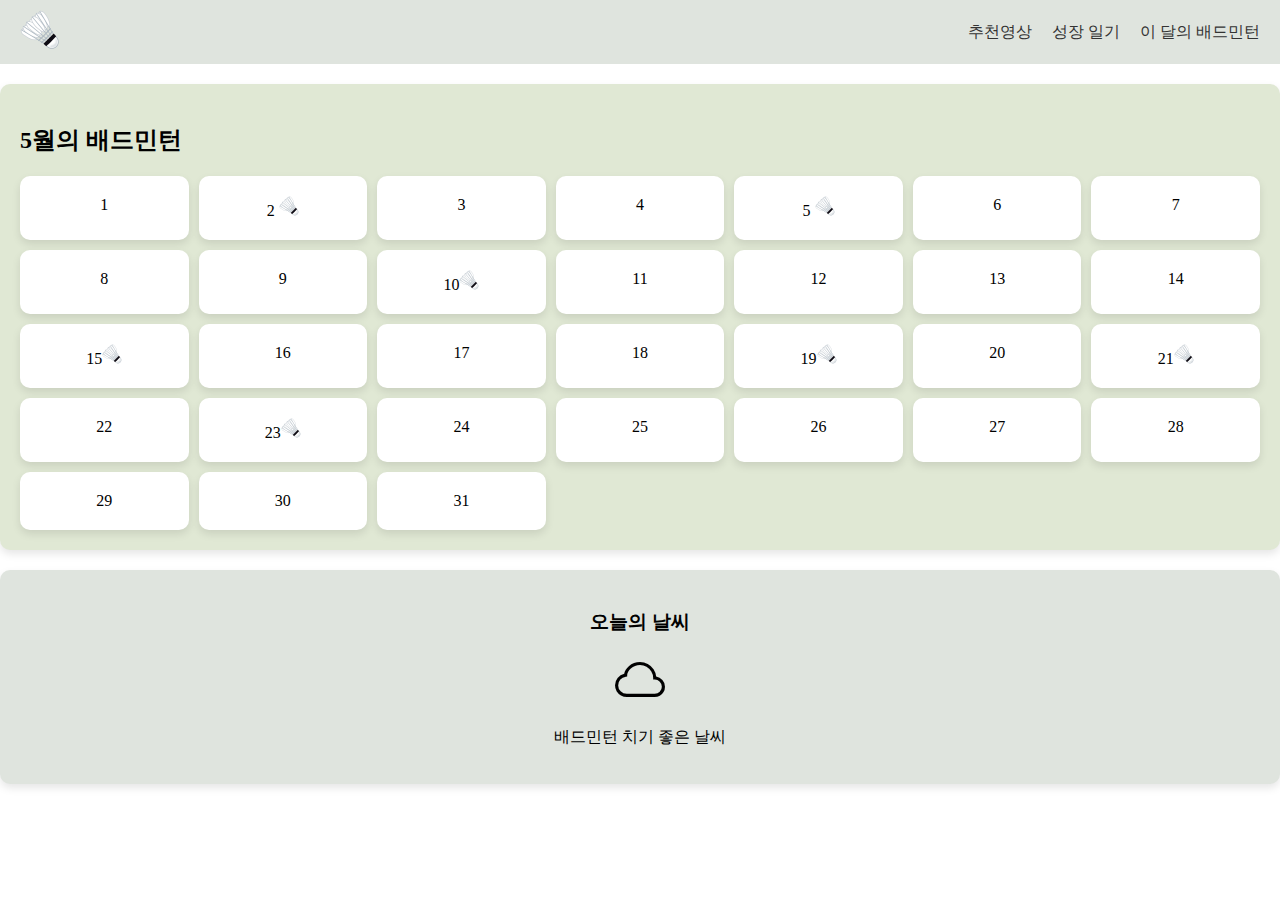
<file: Badminton/y0urbadmint0n/index.html>
<!DOCTYPE html>
<html lang="ko">
<head>
    <meta charset="UTF-8">
    <meta name="viewport" content="width=device-width, initial-scale=1.0">
    <title>y0urBadmint0n</title>
    <link rel="stylesheet" href="main1.css">
    <link rel="stylesheet" href="https://cdn.jsdelivr.net/npm/bootstrap-icons@1.11.3/font/bootstrap-icons.min.css">
    <link rel="icon" type="images/png" href="images/wsm1.png"> <!--아이콘 설정-->
</head> 
<body>
    <header>
        <nav class="nav">
            <!-- 로고 -->
            <a href="/" class="nav-logo">
                <img src="images/wsm1.png" alt="사진불러오기실패">
            </a>
            <!-- 네비게이션 바 --> 
            <ul class="nav-list">
                <!-- 추천 영상, 성장 일기, 이 달의 배드민턴 -->
                <li class="nav-item"><a href="main2.html" class="nav-link">추천영상</a></li>
                <li class="nav-item"><a href="main3.html" class="nav-link">성장 일기</a></li>
                <li class="nav-item"><a href="index.html" class="nav-link">이 달의 배드민턴</a></li>
            </ul>
            <!-- 햄버거 메뉴 or 닫기버튼 -->
            <div class="nav-toggle" id="nav-toggle">
                <i class="bi bi-list"></i>
            </div>
            <!-- 네비게이션 드롭다운 -->
            <div class="nav-dropdown" id="nav-dropdown">
                <ul>
                    <li><a href="main2.html">추천 영상</a></li>
                    <li><a href="main3.html">성장 일기</a></li>
                    <li><a href="index.html">이 달의 배드민턴</a></li>
                </ul>
                <div class="nav-close" id="nav-close">
                    <i class="bi bi-x"></i>
                </div>
            </div>
        </nav>
    </header>
    
    <main>
        <section class="calendar">
            <h2>5월의 배드민턴</h2>
            <div class="calendar-grid">
                <div class="day" data-date="2024-05-01">1</div>
                <div class="day" data-date="2024-05-02">2 <img src="images/wsm1.png" alt="" width="20" height="20"></div>
                <div class="day" data-date="2024-05-03">3</div>
                <div class="day" data-date="2024-05-04">4</div>
                <div class="day" data-date="2024-05-05">5 <img src="images/wsm1.png" alt="" width="20" height="20"></div>
                <div class="day" data-date="2024-05-06">6</div>
                <div class="day" data-date="2024-05-07">7</div>
                <div class="day" data-date="2024-05-08">8</div>
                <div class="day" data-date="2024-05-09">9</div>
                <div class="day" data-date="2024-05-10">10<img src="images/wsm1.png" alt="" width="20" height="20"></div>
                <div class="day" data-date="2024-05-11">11</div>
                <div class="day" data-date="2024-05-12">12</div>
                <div class="day" data-date="2024-05-13">13</div>
                <div class="day" data-date="2024-05-14">14</div>
                <div class="day" data-date="2024-05-15">15<img src="images/wsm1.png" alt="" width="20" height="20"></div>
                <div class="day" data-date="2024-05-16">16</div>
                <div class="day" data-date="2024-05-17">17</div>
                <div class="day" data-date="2024-05-18">18</div>
                <div class="day" data-date="2024-05-19">19<img src="images/wsm1.png" alt="" width="20" height="20"></div>
                <div class="day" data-date="2024-05-20">20</div>
                <div class="day" data-date="2024-05-21">21<img src="images/wsm1.png" alt="" width="20" height="20"></div>
                <div class="day" data-date="2024-05-22">22</div>
                <div class="day" data-date="2024-05-23">23<img src="images/wsm1.png" alt="" width="20" height="20"></div>
                <div class="day" data-date="2024-05-24">24</div>
                <div class="day" data-date="2024-05-25">25</div>
                <div class="day" data-date="2024-05-26">26</div>
                <div class="day" data-date="2024-05-27">27</div>
                <div class="day" data-date="2024-05-28">28</div>
                <div class="day" data-date="2024-05-29">29</div>
                <div class="day" data-date="2024-05-30">30</div>
                <div class="day" data-date="2024-05-31">31</div>
            </div>
            <div class="week-navigation">
                <button id="prev-week">이전</button>    <!--이전 주-->
                <button id="next-week">다음</button>    <!--다음 주-->
            </div>
        </section>
        
        <section class="weather">
            <h3>오늘의 날씨</h3>
            <div class="weather-icon">
                <i class="bi bi-cloud"></i>
            </div>
            <p>배드민턴 치기 좋은 날씨</p>
        </section>
    </main>

    <script>
        const navToggle = document.getElementById('nav-toggle');    // 햄버거 메뉴 요소 선택
        const navDropdown = document.getElementById('nav-dropdown');    // 드롭다운 메뉴 요소 선택
        const navClose = document.getElementById('nav-close');      // 닫기 버튼 선택
    
        navToggle.addEventListener('click', () => { //햄버거 메뉴 클릭시
            navDropdown.style.display = 'flex';
            navDropdown.style.width = '100%';
            navDropdown.style.height = '100vh';
        });
    
        navClose.addEventListener('click', () => {  //닫기 버튼 클릭시
            navDropdown.style.display = 'none';
        });
    
        // 핸드폰 화면에서의 일주일 전환 기능
        let currentWeek = 0;
        const days = document.querySelectorAll('.calendar-grid .day');
        const daysPerWeek = 7;
    
        function showWeek(week) {   // 주 표시 함수
            days.forEach((day, index) => {
                day.classList.toggle('visible', Math.floor(index / daysPerWeek) === week);
            });
        }
    
        document.getElementById('prev-week').addEventListener('click', () => {  // 이전 주 버튼 클릭시
            if (currentWeek > 0) {
                currentWeek--;
                showWeek(currentWeek);
            }
        });
    
        document.getElementById('next-week').addEventListener('click', () => {  //다음 주 버튼 클릭 시 ㄴ
            if (currentWeek < Math.floor(days.length / daysPerWeek)) {
                currentWeek++;
                showWeek(currentWeek);
            }
        });
    
        showWeek(currentWeek);

        // 날짜 클릭 시 main3.html로 이동
        days.forEach(day => {
            day.addEventListener('click', () => {
                const date = day.getAttribute('data-date');
                window.location.href = `main3.html?date=${date}`;
            });
        });
    </script>
    
</body>
</html>
</file>
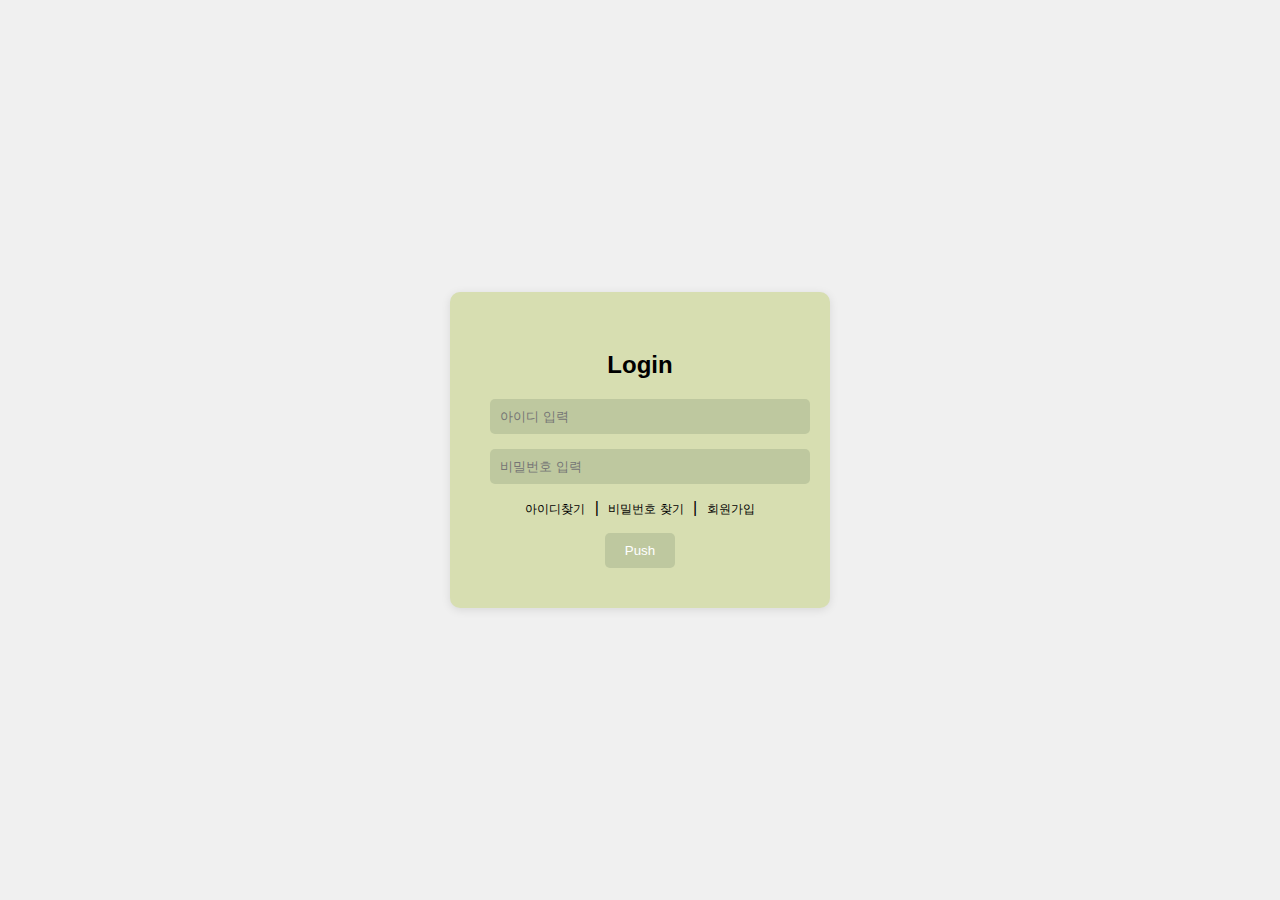
<file: Badminton/WSM1_badmin/login.html>
<!DOCTYPE html>
<html lang="ko">
<head>
    <meta charset="UTF-8">
    <meta name="viewport" content="width=device-width, initial-scale=1.0">
    <title>Login</title>
    <link rel="stylesheet" href="login.css">
</head>
<body>
    <div class="login-container">
        <div class="login-box">
            <h2>Login</h2>
            <form action="/login" method="post">
                <div class="input-container">
                    <input type="text" placeholder="아이디 입력" name="username" required>
                </div>
                <div class="input-container">
                    <input type="password" placeholder="비밀번호 입력" name="password" required>
                </div>
                <div class="links">
                    <a href="#">아이디찾기</a> | <a href="#">비밀번호 찾기</a> | <a href="#">회원가입</a>
                </div>
                <button type="submit">Push</button>
            </form>
        </div>
    </div>
    <script>
        document.getElementById('login-form').addEventListener('submit', function(event) {
            event.preventDefault(); // 폼의 기본 제출 동작을 막습니다.
            
            // 여기서 서버로 로그인 요청을 보내고, 성공하면 페이지를 이동합니다.
            // 예: 서버로 AJAX 요청을 보내는 경우
            // 성공하면 페이지를 이동합니다.
            
            // 예시로 메인1 페이지로 이동하는 코드
            window.location.href = 'main1.html';
        });
    </script>
</body>
</html>
</file>
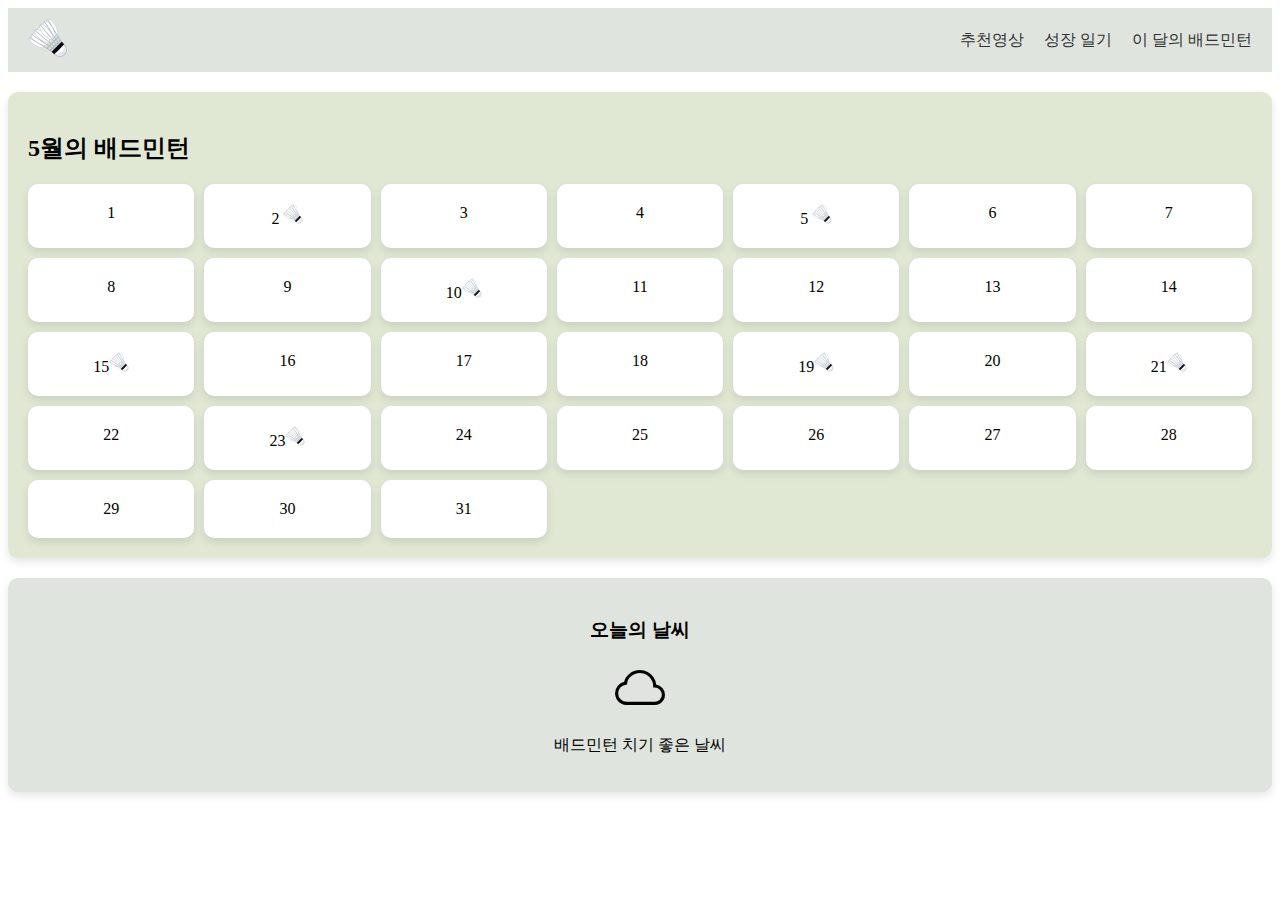
<file: Badminton/WSM1_badmin/main1.html>
<!DOCTYPE html>
<html lang="ko">
<head>
    <meta charset="UTF-8">
    <meta name="viewport" content="width=device-width, initial-scale=1.0">
    <title>y0urBadmint0n</title>
    <link rel="stylesheet" href="main1.css">
    <link rel="stylesheet" href="https://cdn.jsdelivr.net/npm/bootstrap-icons@1.11.3/font/bootstrap-icons.min.css">
</head> 
<body>
    <header>
        <nav class="nav">
            <!-- 로고 -->
            <a href="/" class="nav-logo">
                <img src="images/wsm1.png" alt="사진불러오기실패">
            </a>
            <!-- 네비게이션 바 --> 
            <ul class="nav-list">
                <!-- 추천 영상, 성장 일기, 이 달의 배드민턴 -->
                <li class="nav-item"><a href="main2.html" class="nav-link">추천영상</a></li>
                <li class="nav-item"><a href="main3.html" class="nav-link">성장 일기</a></li>
                <li class="nav-item"><a href="main1.html" class="nav-link">이 달의 배드민턴</a></li>
            </ul>
            <!-- 햄버거 메뉴 or 닫기버튼 -->
            <div class="nav-toggle" id="nav-toggle">
                <i class="bi bi-list"></i>
            </div>
            <!-- 네비게이션 드롭다운 -->
            <div class="nav-dropdown" id="nav-dropdown">
                <ul>
                    <li><a href="main2.html">추천 영상</a></li>
                    <li><a href="main3.html">성장 일기</a></li>
                    <li><a href="main1.html">이 달의 배드민턴</a></li>
                </ul>
                <div class="nav-close" id="nav-close">
                    <i class="bi bi-x"></i>
                </div>
            </div>
        </nav>
    </header>
    
    <main>
        <section class="calendar">
            <h2>5월의 배드민턴</h2>
            <div class="calendar-grid">
                <div class="day">1</div>
                <div class="day">2 <img src="images/wsm1.png" alt="" width="20" height="20"></div>
                <div class="day">3</div>
                <div class="day">4</div>
                <div class="day">5 <img src="images/wsm1.png" alt="" width="20" height="20"></div>
                <div class="day">6</div>
                <div class="day">7</div>
                <div class="day">8</div>
                <div class="day">9</div>
                <div class="day">10<img src="images/wsm1.png" alt="" width="20" height="20"></div>
                <div class="day">11</div>
                <div class="day">12</div>
                <div class="day">13</div>
                <div class="day">14</div>
                <div class="day">15<img src="images/wsm1.png" alt="" width="20" height="20"></div>
                <div class="day">16</div>
                <div class="day">17</div>
                <div class="day">18</div>
                <div class="day">19<img src="images/wsm1.png" alt="" width="20" height="20"></div>
                <div class="day">20</div>
                <div class="day">21<img src="images/wsm1.png" alt="" width="20" height="20"></div>
                <div class="day">22</div>
                <div class="day">23<img src="images/wsm1.png" alt="" width="20" height="20"></div>
                <div class="day">24</div>
                <div class="day">25</div>
                <div class="day">26</div>
                <div class="day">27</div>
                <div class="day">28</div>
                <div class="day">29</div>
                <div class="day">30</div>
                <div class="day">31</div>
                <!-- 나머지 날짜들도 비슷하게 추가 -->
            </div>
            <div class="week-navigation">
                <button id="prev-week">이전</button>
                <button id="next-week">다음</button>
            </div>
        </section>
        
        <section class="weather">
            <h3>오늘의 날씨</h3>
            <div class="weather-icon">
                <i class="bi bi-cloud"></i>
            </div>
            <p>배드민턴 치기 좋은 날씨</p>
        </section>
    </main>

    <script>
        const navToggle = document.getElementById('nav-toggle');
        const navDropdown = document.getElementById('nav-dropdown');
        const navClose = document.getElementById('nav-close');
    
        navToggle.addEventListener('click', () => {
            navDropdown.style.display = 'flex';
            navDropdown.style.width = '100%';
            navDropdown.style.height = '100vh';
        });
    
        navClose.addEventListener('click', () => {
            navDropdown.style.display = 'none';
        });
    
        // 핸드폰 화면에서의 일주일 전환 기능
        let currentWeek = 0;
        const days = document.querySelectorAll('.calendar-grid .day');
        const daysPerWeek = 7;
    
        function showWeek(week) {
            days.forEach((day, index) => {
                day.classList.toggle('visible', Math.floor(index / daysPerWeek) === week);
            });
        }
    
        document.getElementById('prev-week').addEventListener('click', () => {
            if (currentWeek > 0) {
                currentWeek--;
                showWeek(currentWeek);
            }
        });
    
        document.getElementById('next-week').addEventListener('click', () => {
            if (currentWeek < Math.floor(days.length / daysPerWeek)) {
                currentWeek++;
                showWeek(currentWeek);
            }
        });
    
        showWeek(currentWeek);
    </script>
    
</body>
</html>
</file>
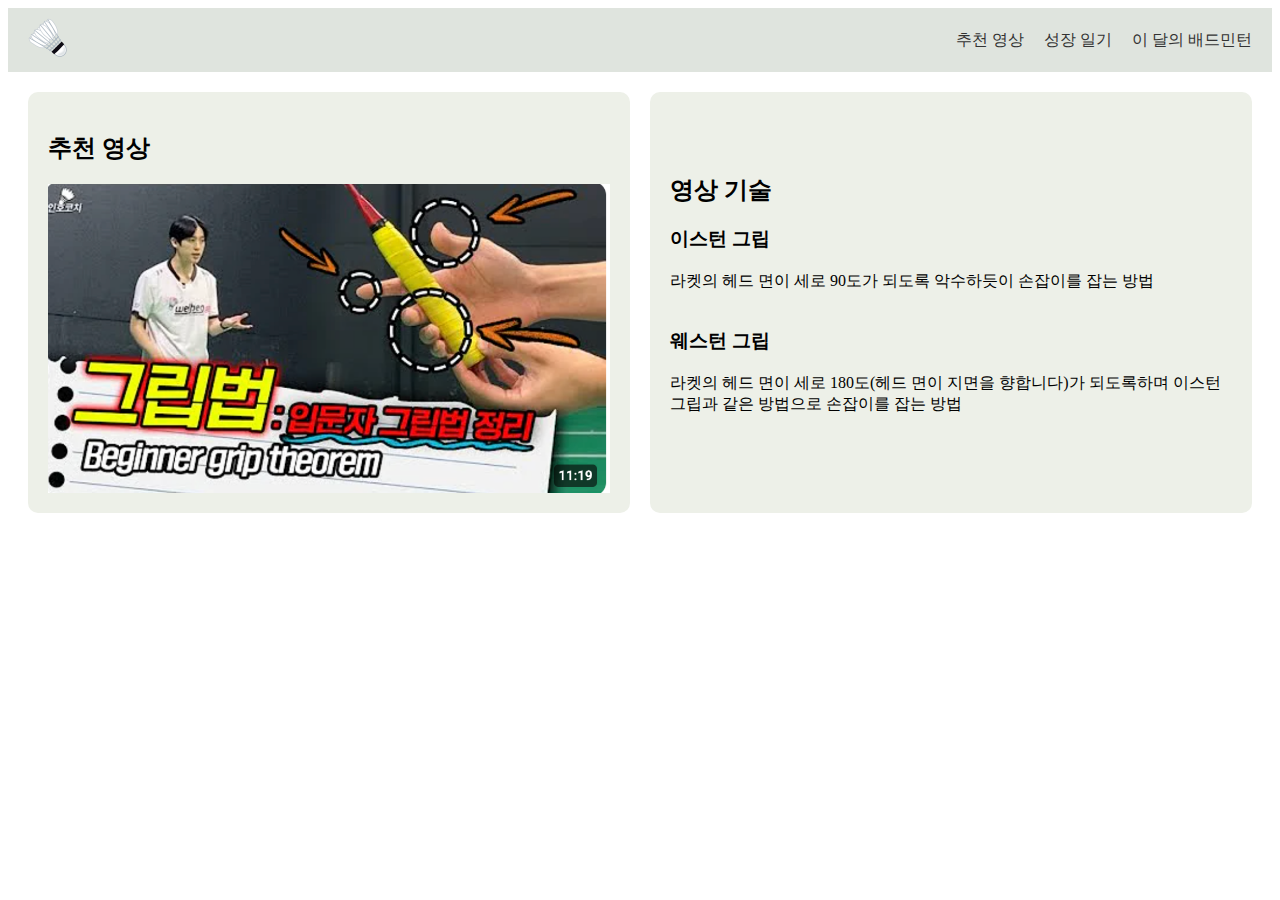
<file: Badminton/WSM1_badmin/main2.html>
<!DOCTYPE html>
<html lang="ko">

<head>
    <meta charset="UTF-8">
    <meta name="viewport" content="width=device-width, initial-scale=1.0">
    <title>y0urBadmint0n1</title>
    <link rel="stylesheet" href="main2.css">
    <link rel="stylesheet" href="https://cdn.jsdelivr.net/npm/bootstrap-icons@1.11.3/font/bootstrap-icons.min.css">
</head>

<body>
    <header>
        <nav class="nav">
            <a href="/" class="nav-logo">
                <img src="wsm1.png" alt="로고 이미지">
            </a>
            <ul class="nav-list">
                <li class="nav-item"><a href="main2.html" class="nav-link">추천 영상</a></li>
                <li class="nav-item"><a href="main3.html" class="nav-link">성장 일기</a></li>
                <li class="nav-item"><a href="main1.html" class="nav-link">이 달의 배드민턴</a></li>
            </ul>
            <div class="nav-toggle" id="nav-toggle">
                <i class="bi bi-list"></i>
            </div>
            <div class="nav-dropdown" id="nav-dropdown">
                <div class="nav-close" id="nav-close">
                    <i class="bi bi-x"></i>
                </div>
                <ul>
                    <li><a href="main2.html">추천 영상</a></li>
                    <li><a href="main3.html">성장 일기</a></li>
                    <li><a href="main1.html">이 달의 배드민턴</a></li>
                </ul>
            </div>
        </nav>
    </header>
    <main>
        <section class="content">
            <div class="movie">
                <h2>추천 영상</h2>
                <img src="wsm main2이미지.png" alt="추천 영상 이미지">
            </div>
            <div class="video-technique">
                <h2>영상 기술</h2>
                <div class="technique">
                    <h3>이스턴 그립</h3>
                    <p>라켓의 헤드 면이 세로 90도가 되도록 악수하듯이 손잡이를 잡는 방법</p>
                </div>
                <div class="technique">
                    <h3>웨스턴 그립</h3>
                    <p>라켓의 헤드 면이 세로 180도(헤드 면이 지면을 향합니다)가 되도록하며 이스턴 그립과 같은 방법으로 손잡이를 잡는 방법</p>
                </div>
            </div>
        </section>
    </main>
    <script>
        const navToggle = document.getElementById('nav-toggle');
        const navDropdown = document.getElementById('nav-dropdown');
        const navClose = document.getElementById('nav-close');

        navToggle.addEventListener('click', () => {
            navDropdown.style.display = 'flex';
        });

        navClose.addEventListener('click', () => {
            navDropdown.style.display = 'none';
        });
    </script>
</body>

</html>
</file>
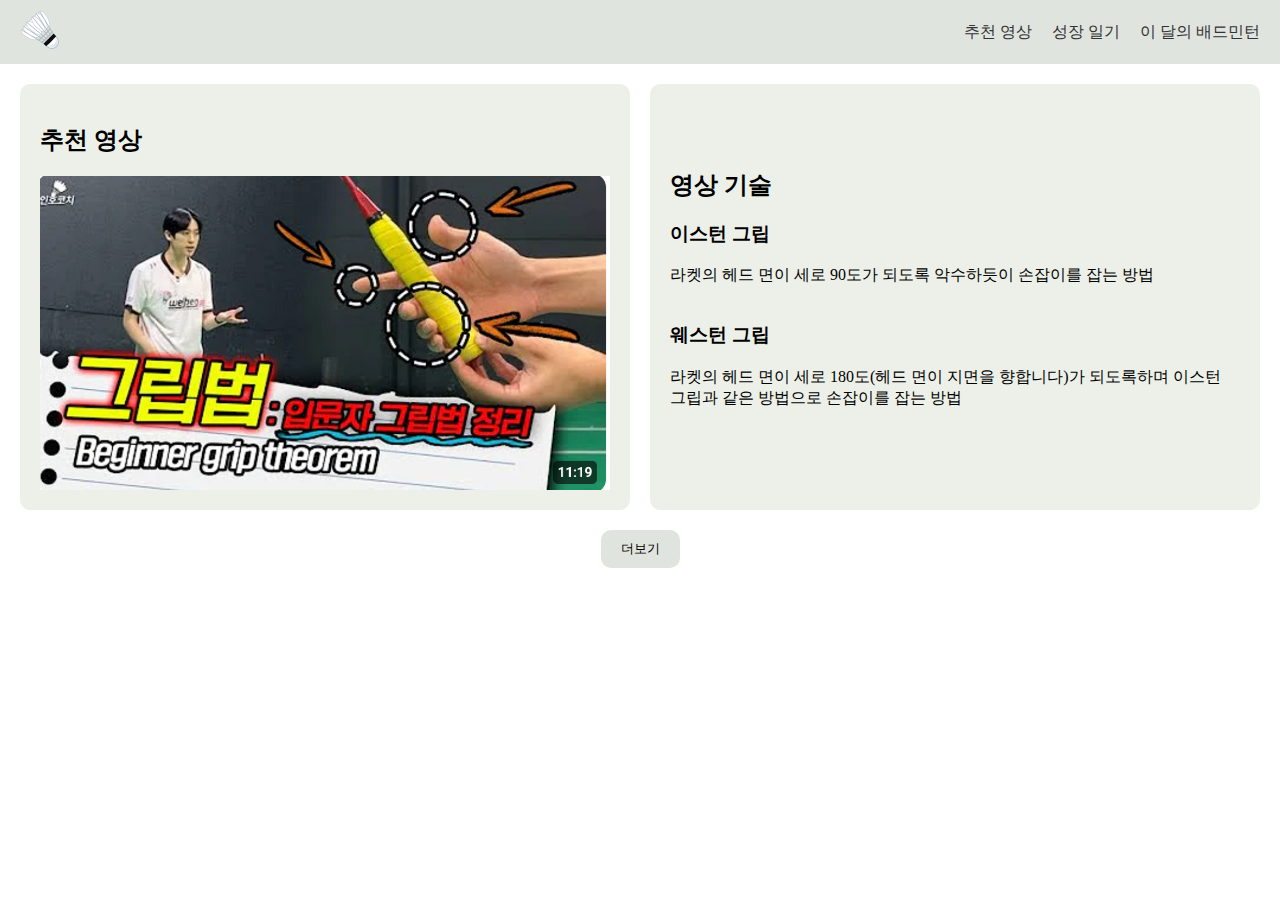
<file: Badminton/y0urbadmint0n/main2.html>
<!DOCTYPE html>
<html lang="ko">

<head>
    <meta charset="UTF-8">
    <meta name="viewport" content="width=device-width, initial-scale=1.0">
    <title>y0urBadmint0n1</title>
    <link rel="stylesheet" href="main2.css">
    <link rel="stylesheet" href="https://cdn.jsdelivr.net/npm/bootstrap-icons@1.11.3/font/bootstrap-icons.min.css">
</head>

<body> 
    <header>
        <nav class="nav">
            <a href="/" class="nav-logo">
                <img src="images/wsm1.png" alt="사진불러오기실패">
            </a>
            <ul class="nav-list">
                <li class="nav-item"><a href="main2.html" class="nav-link">추천 영상</a></li>
                <li class="nav-item"><a href="main3.html" class="nav-link">성장 일기</a></li>
                <li class="nav-item"><a href="index.html" class="nav-link">이 달의 배드민턴</a></li>
            </ul>
            <div class="nav-toggle" id="nav-toggle">
                <i class="bi bi-list"></i>
            </div>
            <div class="nav-dropdown" id="nav-dropdown">
                <div class="nav-close" id="nav-close">
                    <i class="bi bi-x"></i>
                </div>
                <ul>
                    <li><a href="main2.html">추천 영상</a></li>
                    <li><a href="main3.html">성장 일기</a></li>
                    <li><a href="main1.html">이 달의 배드민턴</a></li>
                </ul>
            </div>
        </nav>
    </header>
    <main>
        <section class="content">
            <div class="movie">
                <h2>추천 영상</h2>
                <!-- 이미지 누르면 유튜브로 넘어가기~ -->
                <a href="https://youtu.be/nmObp05SrgY?feature=shared" target="_blank">  
                    <img src="images/wsm main2이미지.png" alt="이미지 불러오기 실패">
                </a>

            </div>
            <div class="video-technique">
                <h2>영상 기술</h2>
                <div class="technique">
                    <h3>이스턴 그립</h3>
                    <p>라켓의 헤드 면이 세로 90도가 되도록 악수하듯이 손잡이를 잡는 방법</p>
                </div>
                <div class="technique">
                    <h3>웨스턴 그립</h3>
                    <p>라켓의 헤드 면이 세로 180도(헤드 면이 지면을 향합니다)가 되도록하며 이스턴 그립과 같은 방법으로 손잡이를 잡는 방법</p>
                </div>
            </div>
        </section>
        <button id="scroll-button">더보기</button>

    </main>
    <script>
        const navToggle = document.getElementById('nav-toggle');
        const navDropdown = document.getElementById('nav-dropdown');
        const navClose = document.getElementById('nav-close');

        navToggle.addEventListener('click', () => {
            navDropdown.style.display = 'flex';
        });

        navClose.addEventListener('click', () => {
            navDropdown.style.display = 'none';
        });
    </script>
</body>

</html>
</file>
<file: Badminton/y0urbadmint0n/main1.css>
body,html{
    margin:0;
    padding: 0;
}
/* 네비게이션 스타일 */
.nav {
    display: flex;
    justify-content: space-between;
    align-items: center;
    background-color: #dfe4de;
    padding: 10px 20px;
    position: relative;
    width: 100%;
    box-sizing: border-box;
} 

.nav-logo img {
    height: 40px;
}

.nav-list {
    display: flex;
    list-style: none;
    margin: 0;
    padding: 0;
}

.nav-item {
    margin-left: 20px;
}

.nav-link {
    text-decoration: none;
    color: #333;
}

.nav-toggle {
    display: none;
}

.nav-dropdown {
    display: none;
    position: fixed;
    top: 0;
    left: 0;
    width: 100%;
    height: 100%;
    background-color: rgba(223, 228, 222, 0.95);
    flex-direction: column;
    align-items: center;
    justify-content: center;
    z-index: 1000;
    box-sizing: border-box;
    padding: 20px;
}

.nav-dropdown ul {
    list-style: none;
    padding: 0;
    margin: 0;
    width: 100%;
    text-align: center;
}

.nav-dropdown li {
    margin-bottom: 20px;
}

.nav-dropdown a {
    text-decoration: none;
    color: #333;
    font-size: 1.5rem;
}

.nav-close {
    position: absolute;
    top: 20px;
    right: 20px;
    cursor: pointer;
}

.nav-close i {
    font-size: 2rem;
}

/* 캘린더 스타일 */
.calendar {
    background-color: #e0e8d4;
    padding: 20px;
    margin: 20px 0;
    border-radius: 10px;
    box-shadow: 0 4px 8px rgba(0, 0, 0, 0.1);
}

.calendar-grid {
    display: grid;
    grid-template-columns: repeat(7, 1fr);
    gap: 10px;
}

.day {
    background-color: #ffffff;
    padding: 20px;
    text-align: center;
    border-radius: 10px;
    box-shadow: 0 4px 8px rgba(0, 0, 0, 0.1);
    position: relative;
    transition: transform 0.3s ease;
    cursor: pointer;
}

.day:hover {
    transform: scale(1.05);
}

.day i {
    display: block;
    margin-top: 5px;
    color: #4caf50; /* 배드민턴 아이콘의 색상을 변경 */
}

.day.today {
    background-color: #ffeb3b; /* 오늘 날짜를 강조하는 색상 */
    font-weight: bold;
}

.week-navigation {
    display: none;
    justify-content: space-between;
    margin-top: 20px;
}

.week-navigation button {
    background-color: #4caf50;
    color: white;
    border: none;
    padding: 10px 20px;
    border-radius: 5px;
    cursor: pointer;
    transition: background-color 0.3s ease;
}

.week-navigation button:hover {
    background-color: #45a049;
}

/* 날씨 스타일 */
.weather {
    background-color: #dfe4de;
    padding: 20px;
    text-align: center;
    border-radius: 10px;
    box-shadow: 0 4px 8px rgba(0, 0, 0, 0.1);
}

.weather-icon i {
    font-size: 50px;
    margin-bottom: 10px;
}
/* 핸드폰 화면에서 적용되는 스타일 */
@media (max-width: 1024px) {
    .nav-list {
        display: none; /* 네비게이션 리스트 숨기기 */
    }

    .nav-toggle {
        display: block; /* 햄버거 메뉴 표시 */
    }

    .nav-dropdown {
        width: 100%;
        text-align: center;
    }

    .calendar-grid {
        grid-template-columns: repeat(1, 1fr); /* 한 주에 한 열씩 표시 */
    }

    .week-navigation {
        display: flex; /* 주간 탐색 버튼 표시 */
    }

    .day {
        display: none; /* 개별 날짜 숨기기 */
    }

    .day.visible {
        display: block; /* 보이는 날짜만 표시 */
    }
}

/* 컴퓨터 화면에서 적용되는 스타일 */
@media (min-width: 1025px) {
    .calendar-grid {
        grid-template-columns: repeat(7, 1fr); /* 전체 한 달 캘린더로 보이도록 설정 */
    }
}

/* 반응형 스타일 */
@media (max-width: 960px) {
    .nav-list {
        display: none;
    }

    .nav-toggle {
        display: block;
    }

    .nav-dropdown {
        width: 100%;
        text-align: center;
    }

    .calendar-grid {
        grid-template-columns: repeat(7, 1fr); /* 전체 한 달 캘린더로 보이도록 설정 */
    }

    .week-navigation {
        display: flex;
    }
}

@media (max-width: 844px) {
    .nav-list {
        display: none;
    }

    .nav-toggle {
        display: block;
    }

    .nav-dropdown {
        width: 100%;
        text-align: center;
    }

    .calendar-grid {
        grid-template-columns: repeat(7, 1fr);
    }

    .week-navigation {
        display: flex;
    }

    .day {
        display: none;
    }

    .day.visible {
        display: block;
    }
}
</file>
<file: Badminton/WSM1_badmin/login.css>
body {
    font-family: 'Arial', sans-serif;
    display: flex;
    justify-content: center;
    align-items: center;
    height: 100vh;
    margin: 0;
    background-color: #f0f0f0;
}

.login-container {
    display: flex;
    justify-content: center;
    align-items: center;
    width: 100%;
    height: 100%;
}

.login-box {
    background-color: #d7deb1;
    padding: 40px;
    border-radius: 10px;
    box-shadow: 0 2px 10px rgba(0, 0, 0, 0.1);
    text-align: center;
    width: 300px;
}

.login-box h2 {
    margin-bottom: 20px;
}

.input-container {
    margin-bottom: 15px;
}

.input-container input {
    width: 100%;
    padding: 10px;
    border: none;
    border-radius: 5px;
    background-color: #bec89f;
}

.links {
    margin-bottom: 15px;
}

.links a {
    text-decoration: none;
    color: #000;
    font-size: 12px;
    margin: 0 5px;
}

button {
    background-color: #bec89f;
    color: #fff;
    border: none;
    padding: 10px 20px;
    border-radius: 5px;
    cursor: pointer;
}

button:hover {
    background-color: #a4b488;
}
</file>
<file: Badminton/WSM1_badmin/main1.css>
/* 네비게이션 스타일 */
.nav {
    display: flex;
    justify-content: space-between;
    align-items: center;
    background-color: #dfe4de;
    padding: 10px 20px;
    position: relative;
    width: 100%;
    box-sizing: border-box;
}

.nav-logo img {
    height: 40px;
}

.nav-list {
    display: flex;
    list-style: none;
    margin: 0;
    padding: 0;
}

.nav-item {
    margin-left: 20px;
}

.nav-link {
    text-decoration: none;
    color: #333;
}

.nav-toggle {
    display: none;
}

.nav-dropdown {
    display: none;
    position: fixed;
    top: 0;
    left: 0;
    width: 100%;
    height: 100%;
    background-color: rgba(223, 228, 222, 0.95);
    flex-direction: column;
    align-items: center;
    justify-content: center;
    z-index: 1000;
    box-sizing: border-box;
    padding: 20px;
}

.nav-dropdown ul {
    list-style: none;
    padding: 0;
    margin: 0;
    width: 100%;
    text-align: center;
}

.nav-dropdown li {
    margin-bottom: 20px;
}

.nav-dropdown a {
    text-decoration: none;
    color: #333;
    font-size: 1.5rem;
}

.nav-close {
    position: absolute;
    top: 20px;
    right: 20px;
    cursor: pointer;
}

.nav-close i {
    font-size: 2rem;
}

/* 캘린더 스타일 */
.calendar {
    background-color: #e0e8d4;
    padding: 20px;
    margin: 20px 0;
    border-radius: 10px;
    box-shadow: 0 4px 8px rgba(0, 0, 0, 0.1);
}

.calendar-grid {
    display: grid;
    grid-template-columns: repeat(7, 1fr);
    gap: 10px;
}

.day {
    background-color: #ffffff;
    padding: 20px;
    text-align: center;
    border-radius: 10px;
    box-shadow: 0 4px 8px rgba(0, 0, 0, 0.1);
    position: relative;
    transition: transform 0.3s ease;
}

.day:hover {
    transform: scale(1.05);
}

.day i {
    display: block;
    margin-top: 5px;
    color: #4caf50; /* 배드민턴 아이콘의 색상을 변경 */
}

.day.today {
    background-color: #ffeb3b; /* 오늘 날짜를 강조하는 색상 */
    font-weight: bold;
}

.week-navigation {
    display: none;
    justify-content: space-between;
    margin-top: 20px;
}

.week-navigation button {
    background-color: #4caf50;
    color: white;
    border: none;
    padding: 10px 20px;
    border-radius: 5px;
    cursor: pointer;
    transition: background-color 0.3s ease;
}

.week-navigation button:hover {
    background-color: #45a049;
}

/* 날씨 스타일 */
.weather {
    background-color: #dfe4de;
    padding: 20px;
    text-align: center;
    border-radius: 10px;
    box-shadow: 0 4px 8px rgba(0, 0, 0, 0.1);
}

.weather-icon i {
    font-size: 50px;
    margin-bottom: 10px;
}
/* 핸드폰 화면에서 적용되는 스타일 */
@media (max-width: 1024px) {
    .nav-list {
        display: none; /* 네비게이션 리스트 숨기기 */
    }

    .nav-toggle {
        display: block; /* 햄버거 메뉴 표시 */
    }

    .nav-dropdown {
        width: 100%;
        text-align: center;
    }

    .calendar-grid {
        grid-template-columns: repeat(1, 1fr); /* 한 주에 한 열씩 표시 */
    }

    .week-navigation {
        display: flex; /* 주간 탐색 버튼 표시 */
    }

    .day {
        display: none; /* 개별 날짜 숨기기 */
    }

    .day.visible {
        display: block; /* 보이는 날짜만 표시 */
    }
}

/* 컴퓨터 화면에서 적용되는 스타일 */
@media (min-width: 1025px) {
    .calendar-grid {
        grid-template-columns: repeat(7, 1fr); /* 전체 한 달 캘린더로 보이도록 설정 */
    }
}

/* 반응형 스타일 */
@media (max-width: 960px) {
    .nav-list {
        display: none;
    }

    .nav-toggle {
        display: block;
    }

    .nav-dropdown {
        width: 100%;
        text-align: center;
    }

    .calendar-grid {
        grid-template-columns: repeat(7, 1fr); /* 전체 한 달 캘린더로 보이도록 설정 */
    }

    .week-navigation {
        display: flex;
    }
}

@media (max-width: 844px) {
    .nav-list {
        display: none;
    }

    .nav-toggle {
        display: block;
    }

    .nav-dropdown {
        width: 100%;
        text-align: center;
    }

    .calendar-grid {
        grid-template-columns: repeat(7, 1fr);
    }

    .week-navigation {
        display: flex;
    }

    .day {
        display: none;
    }

    .day.visible {
        display: block;
    }
}
</file>
<file: Badminton/WSM1_badmin/main2.css>
/* 네비게이션 스타일 */
.nav {
    display: flex;
    justify-content: space-between;
    align-items: center;
    background-color: #dfe4de;
    padding: 10px 20px;
    position: relative;
    width: 100%;
    box-sizing: border-box;
}

.nav-logo img {
    height: 40px;
}

.nav-list {
    display: flex;
    list-style: none;
    margin: 0;
    padding: 0;
}

.nav-item {
    margin-left: 20px;
}

.nav-link {
    text-decoration: none;
    color: #333;
}

.nav-toggle {
    display: none;
}

.nav-dropdown {
    display: none;
    position: fixed;
    top: 0;
    left: 0;
    width: 100%;
    height: 100%;
    background-color: rgba(223, 228, 222, 0.95);
    flex-direction: column;
    align-items: center;
    justify-content: center;
    z-index: 1000;
    box-sizing: border-box;
    padding: 20px;
}

.nav-dropdown ul {
    list-style: none;
    padding: 0;
    margin: 0;
    width: 100%;
    text-align: center;
}

.nav-dropdown li {
    margin-bottom: 20px;
}

.nav-dropdown a {
    text-decoration: none;
    color: #333;
    font-size: 1.5rem;
}

.nav-close {
    position: absolute;
    top: 20px;
    right: 20px;
    cursor: pointer;
}

.nav-close i {
    font-size: 2rem;
}

/* 반응형 스타일 */
@media (max-width: 1024px) {
    .nav-list {
        display: none; /* 네비게이션 리스트 숨기기 */
    }

    .nav-toggle {
        display: block; /* 햄버거 메뉴 표시 */
    }
}

/* 메인 섹션 스타일 */
main {
    padding: 20px;
}

.content {
    display: flex;
    flex-direction: column;
    gap: 20px;
}

.movie {
    background-color: #edf0e8;
    padding: 20px;
    border-radius: 10px;
}

.movie img {
    max-width: 100%;
    height: auto;
    display: block;
    margin: 0 auto;
}

.video-technique {
    background-color: #edf0e8;
    padding: 20px;
    border-radius: 10px;
}

.technique {
    margin-bottom: 20px;
}

.technique h3 {
    margin-top: 0;
}

@media (min-width: 1024px) {
    .content {
        flex-direction: row;
    }

    .movie, .video-technique {
        flex: 1;
    }

    .video-technique {
        display: flex;
        flex-direction: column;
        justify-content: center;
    }

    .technique {
        margin-bottom: 20px;
    }
}
</file>
<file: Badminton/y0urbadmint0n/main2.css>
body,html{
    margin:0;
    padding: 0;
}
/* 네비게이션 스타일 */
.nav {
    display: flex;
    justify-content: space-between;
    align-items: center;
    background-color: #dfe4de;
    padding: 10px 20px;
    position: relative;
    width: 100%;
    box-sizing: border-box;
}
 
.nav-logo img {
    height: 40px;
}

.nav-list {
    display: flex;
    list-style: none;
    margin: 0;
    padding: 0;
}

.nav-item {
    margin-left: 20px;
}

.nav-link {
    text-decoration: none;
    color: #333;
}

.nav-toggle {
    display: none;
}

.nav-dropdown {
    display: none;
    position: fixed;
    top: 0;
    left: 0;
    width: 100%;
    height: 100%;
    background-color: rgba(223, 228, 222, 0.95);
    flex-direction: column;
    align-items: center;
    justify-content: center;
    z-index: 1000;
    box-sizing: border-box;
    padding: 20px;
}

.nav-dropdown ul {
    list-style: none;
    padding: 0;
    margin: 0;
    width: 100%;
    text-align: center;
}

.nav-dropdown li {
    margin-bottom: 20px;
}

.nav-dropdown a {
    text-decoration: none;
    color: #333;
    font-size: 1.5rem;
}

.nav-close {
    position: absolute;
    top: 20px;
    right: 20px;
    cursor: pointer;
}

.nav-close i {
    font-size: 2rem;
}

/* 반응형 스타일 */
@media (max-width: 1024px) {
    .nav-list {
        display: none; /* 네비게이션 리스트 숨기기 */
    }

    .nav-toggle {
        display: block; /* 햄버거 메뉴 표시 */
    }
}

/* 메인 섹션 스타일 */
main {
    padding: 20px;
}

.content {
    display: flex;
    flex-direction: column;
    gap: 20px;
}

.movie {
    background-color: #edf0e8;
    padding: 20px;
    border-radius: 10px;
}

.movie img {
    max-width: 100%;
    height: auto;
    display: block;
    margin: 0 auto;
}

.video-technique {
    background-color: #edf0e8;
    padding: 20px;
    border-radius: 10px;
}

.technique {
    margin-bottom: 20px;
}

.technique h3 {
    margin-top: 0;
}

#scroll-button {
    display: block;
    margin: 20px auto;
    padding: 10px 20px;
    background-color: #dfe4de;
    border: none;
    border-radius: 10px;
    cursor: pointer;
}

@media (min-width: 1024px) {
    .content {
        flex-direction: row;
    }

    .movie, .video-technique {
        flex: 1;
    }

    .video-technique {
        display: flex;
        flex-direction: column;
        justify-content: center;
    }

    .technique {
        margin-bottom: 20px;
    }
}
</file>
